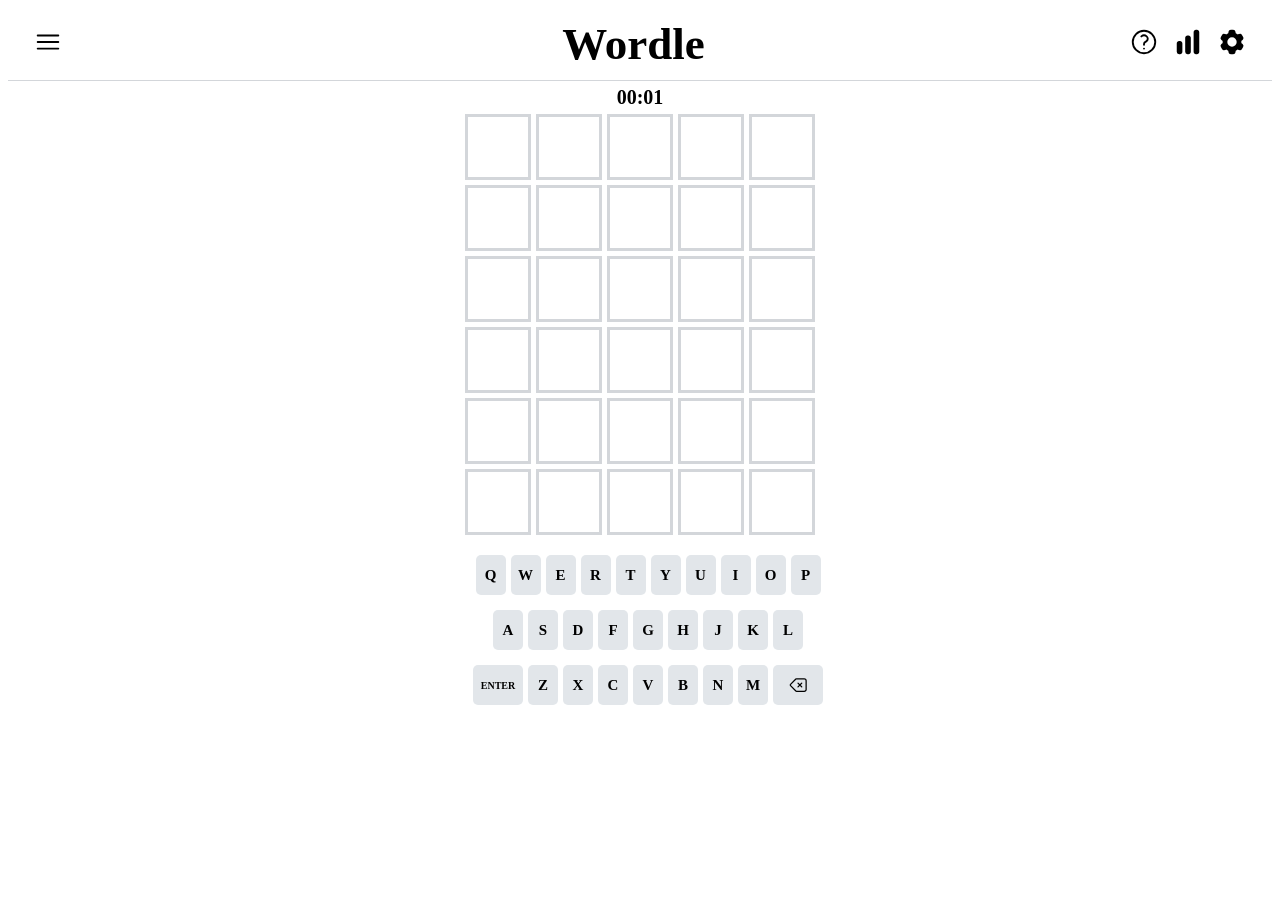
<file: index.html>
<!DOCTYPE html>
<html lang="en">
  <head>
    <meta charset="UTF-8" />
    <meta name="viewport" content="width=device-width, initial-scale=1.0" />
    <title>Wordle!</title>
    <link rel="stylesheet" href="css/stlye.css" />
  </head>
  <body>
    <header>
      <div class="header__meun"><img src="assets/menu.svg" alt="" /></div>
      <div class="header__title">Wordle</div>
      <div class="header__icons">
        <img src="assets/question.svg" alt="" />
        <img src="assets/chart.svg" alt="" />
        <img src="assets/setting.svg" alt="" />
      </div>
    </header>

    <main>
      <div id="timer">00:00</div>
      <div class="board-row row-0">
        <div class="board-column" data-index="00"></div>
        <div class="board-column" data-index="01"></div>
        <div class="board-column" data-index="02"></div>
        <div class="board-column" data-index="03"></div>
        <div class="board-column" data-index="04"></div>
      </div>
      <div class="board-row row-1">
        <div class="board-column" data-index="10"></div>
        <div class="board-column" data-index="11"></div>
        <div class="board-column" data-index="12"></div>
        <div class="board-column" data-index="13"></div>
        <div class="board-column" data-index="14"></div>
      </div>
      <div class="board-row row-2">
        <div class="board-column" data-index="20"></div>
        <div class="board-column" data-index="21"></div>
        <div class="board-column" data-index="22"></div>
        <div class="board-column" data-index="23"></div>
        <div class="board-column" data-index="24"></div>
      </div>
      <div class="board-row row-3">
        <div class="board-column" data-index="30"></div>
        <div class="board-column" data-index="31"></div>
        <div class="board-column" data-index="32"></div>
        <div class="board-column" data-index="33"></div>
        <div class="board-column" data-index="34"></div>
      </div>
      <div class="board-row row-4">
        <div class="board-column" data-index="40"></div>
        <div class="board-column" data-index="41"></div>
        <div class="board-column" data-index="42"></div>
        <div class="board-column" data-index="43"></div>
        <div class="board-column" data-index="44"></div>
      </div>
      <div class="board-row row-5">
        <div class="board-column" data-index="50"></div>
        <div class="board-column" data-index="51"></div>
        <div class="board-column" data-index="52"></div>
        <div class="board-column" data-index="53"></div>
        <div class="board-column" data-index="54"></div>
      </div>
    </main>
    <footer>
      <div class="keyboard-row row-1">
        <div class="keyboard-column" data-key="Q">Q</div>
        <div class="keyboard-column" data-key="W">W</div>
        <div class="keyboard-column" data-key="E">E</div>
        <div class="keyboard-column" data-key="R">R</div>
        <div class="keyboard-column" data-key="T">T</div>
        <div class="keyboard-column" data-key="Y">Y</div>
        <div class="keyboard-column" data-key="U">U</div>
        <div class="keyboard-column" data-key="I">I</div>
        <div class="keyboard-column" data-key="O">O</div>
        <div class="keyboard-column" data-key="P">P</div>
      </div>
      <div class="keyboard-row row-2">
        <div class="keyboard-column" data-key="A">A</div>
        <div class="keyboard-column" data-key="S">S</div>
        <div class="keyboard-column" data-key="D">D</div>
        <div class="keyboard-column" data-key="F">F</div>
        <div class="keyboard-column" data-key="G">G</div>
        <div class="keyboard-column" data-key="H">H</div>
        <div class="keyboard-column" data-key="J">J</div>
        <div class="keyboard-column" data-key="K">K</div>
        <div class="keyboard-column" data-key="L">L</div>
      </div>
      <div class="keyboard-row row-3">
        <div class="keyboard-column-wide" data-key="ENTER">ENTER</div>
        <div class="keyboard-column" data-key="Z">Z</div>
        <div class="keyboard-column" data-key="X">X</div>
        <div class="keyboard-column" data-key="C">C</div>
        <div class="keyboard-column" data-key="V">V</div>
        <div class="keyboard-column" data-key="B">B</div>
        <div class="keyboard-column" data-key="N">N</div>
        <div class="keyboard-column" data-key="M">M</div>
        <div class="keyboard-column-wide" data-key="BACKSPACE">
          <img src="assets/back.svg" alt="BACKSPACE" />
        </div>
      </div>
    </footer>
    <script src="js/index.js"></script>
  </body>
</html>
</file>
<file: css/stlye.css>
@import "header.css";
@import "main.css";
@import "footer.css";
</file>
